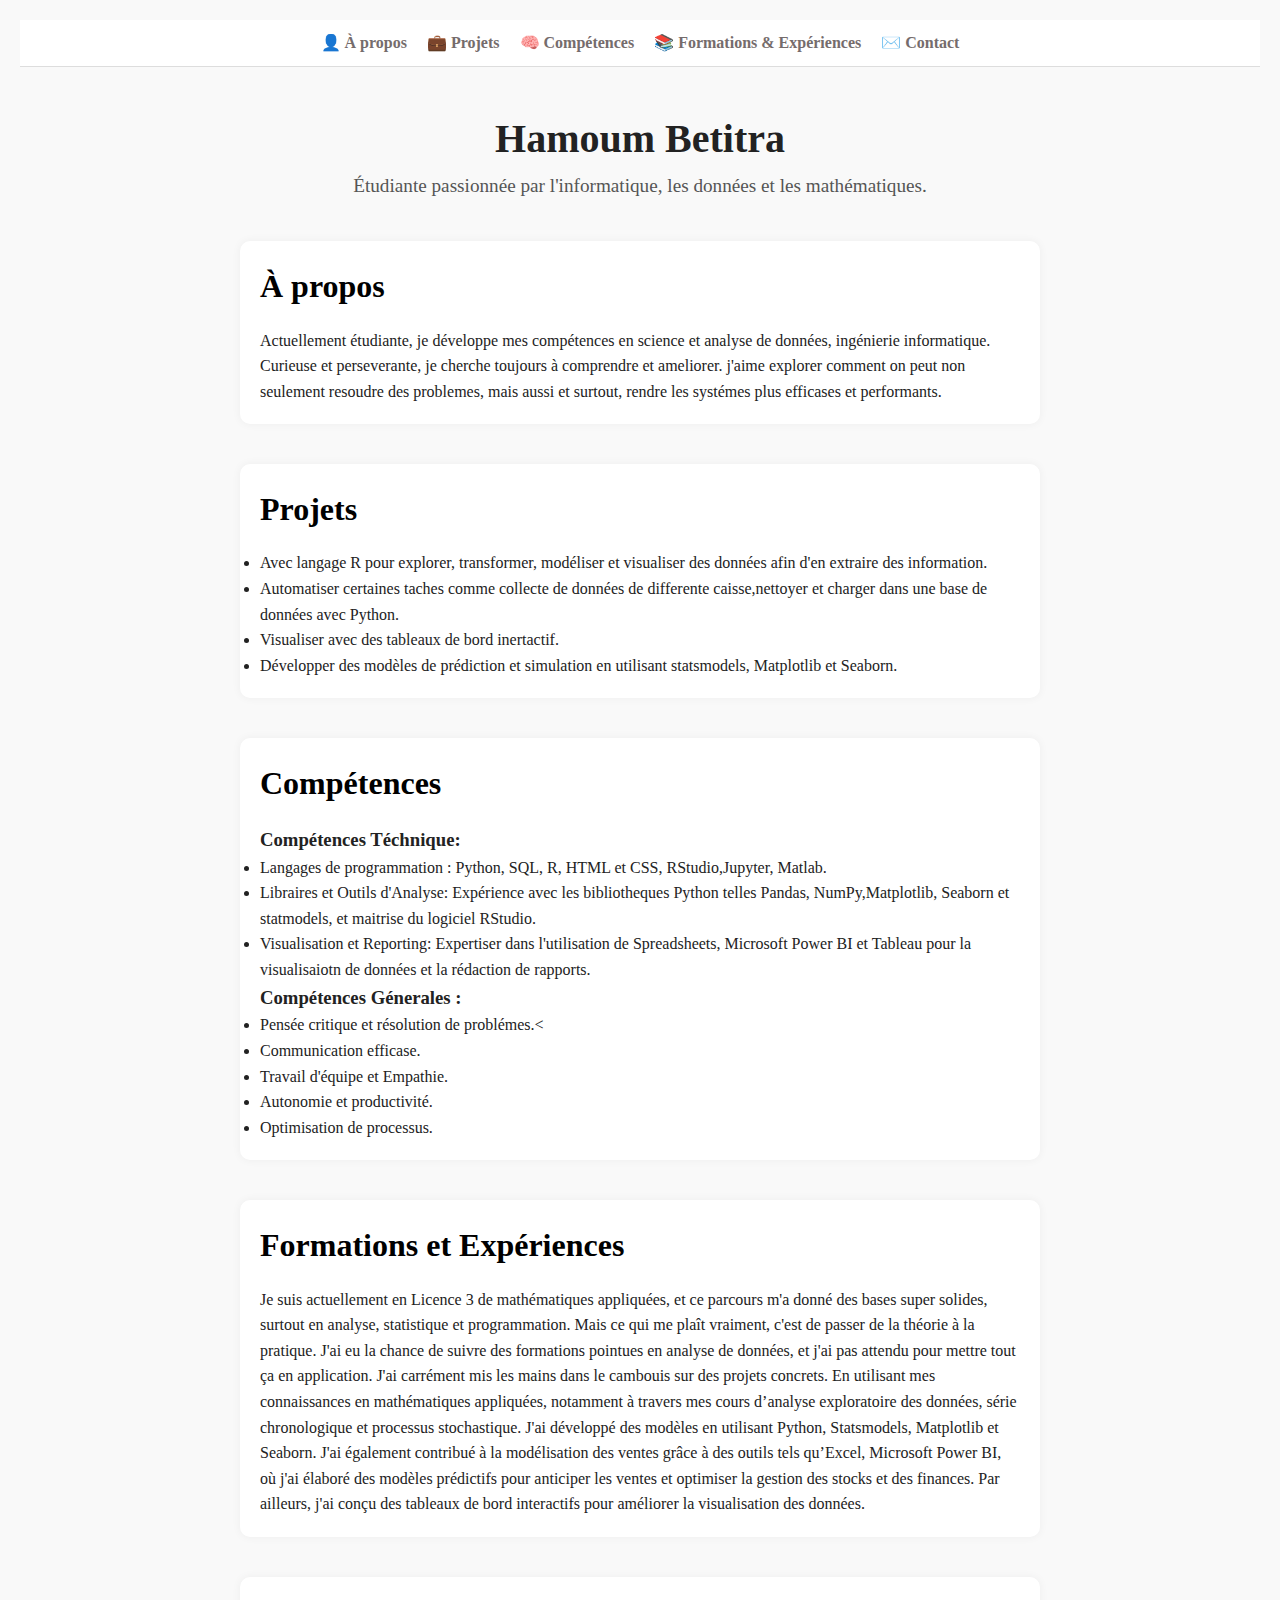
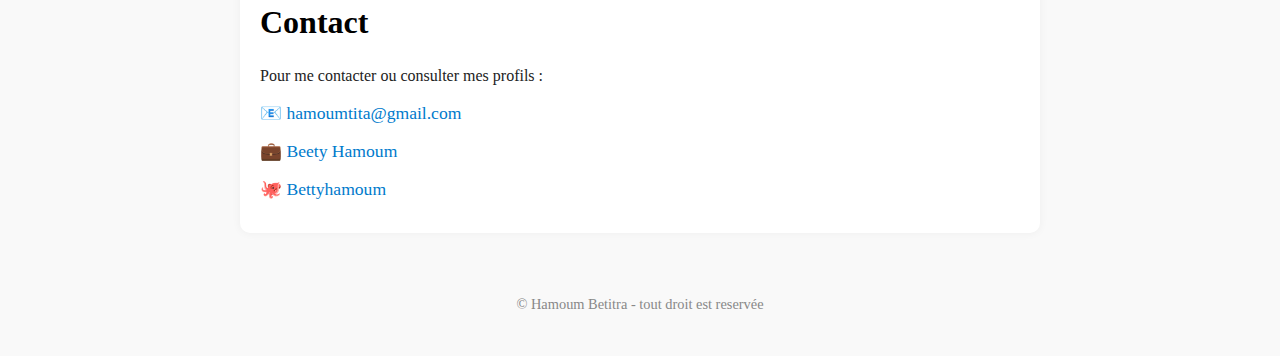
<file: index.html>
<!DOCTYPE html>
<html lang="fr">
<head> 
  <meta charset="UTF-8" />
  <meta name="viewport" content="width=device-width, initial-scale=1.0"/>
  <title>Mon Portfolio</title>
  <link rel="stylesheet" href="Styles.css" />
</head>
<body>

  <!-- NAVIGATION -->
  <nav class="top-nav">
    <a href="#about"><span>👤</span> À propos</a>
    <a href="#projects"><span>💼</span> Projets</a>
    <a href="#skills"><span>🧠</span> Compétences</a>
    <a href="#Formations et Expériences"><span>📚</span> Formations & Expériences</a>
    <a href="#contact"><span>✉️</span> Contact</a>
  </nav>

  <!-- HEADER -->
  <header>
    <h1>Hamoum Betitra</h1>
    <p>Étudiante passionnée par l'informatique, les données et les mathématiques.</p>
  </header>
  <section id="about">
    <h2>À propos</h2>
    <p>Actuellement étudiante, je développe mes compétences en science et analyse de données, ingénierie informatique. Curieuse et perseverante, je cherche toujours à comprendre et ameliorer. j'aime explorer comment on peut non seulement resoudre des problemes, mais aussi et surtout, rendre les systémes plus efficases et performants.</p>
  



 </section>
  
  <section id="projects">
    <h2>Projets</h2>
    <lu>
    <li> Avec langage R pour explorer, transformer, modéliser et visualiser des données afin d'en extraire des information. </li>
   <li> Automatiser certaines taches comme collecte de données de differente caisse,nettoyer et charger dans une base de données avec Python. </li>
   <li> Visualiser avec des tableaux de bord inertactif.</li>
   <li> Développer des modèles de prédiction et simulation en utilisant statsmodels, Matplotlib et Seaborn. </li>
    </lu>
    
  </section>

  <section id="skills">
    <h2>Compétences</h2>

  <h3>Compétences Téchnique:</h3>  
  <lu>
    <li>Langages de programmation :  Python, SQL, R, HTML et CSS, RStudio,Jupyter, Matlab. </li>
  <li> Libraires et Outils d'Analyse: Expérience avec les bibliotheques Python telles Pandas, NumPy,Matplotlib, Seaborn et statmodels, et maitrise du logiciel RStudio.</li> 
  <li>Visualisation et Reporting: Expertiser dans l'utilisation de Spreadsheets, Microsoft Power BI et Tableau pour la visualisaiotn de données et la rédaction de rapports.</li> 
  </lu>
    <h3>Compétences Génerales :</h3>
   <lu>
    <li> Pensée critique et résolution de problémes.<
   <li> Communication efficase. </li>
  <li> Travail d'équipe et Empathie.</li>
<li>Autonomie et productivité.</li>
 <li> Optimisation de processus.</li>
   </lu>
 </section>
 <section id="Formations et Expériences">
    <h2>Formations et Expériences</h2>
     Je suis actuellement en Licence 3 de mathématiques appliquées, et ce parcours m'a donné des bases super solides, surtout en analyse, statistique et programmation. Mais ce qui me plaît vraiment, c'est de passer de la théorie à la pratique. J'ai eu la chance de suivre des formations pointues en analyse de données, et j'ai pas attendu pour mettre tout ça en application.
     J'ai carrément mis les mains dans le cambouis sur des projets concrets. En utilisant mes connaissances en mathématiques appliquées, notamment à travers mes cours d’analyse exploratoire des données, série chronologique et processus stochastique. J'ai développé des modèles en utilisant Python, Statsmodels, Matplotlib et Seaborn.
     J'ai également contribué à la modélisation des ventes grâce à des outils tels qu’Excel, Microsoft Power BI, où j'ai élaboré des modèles prédictifs pour anticiper les ventes et optimiser la gestion des stocks et des finances. Par ailleurs, j'ai conçu des tableaux de bord interactifs pour améliorer la visualisation des données.



 </section>
 <section id="contact">
    <h2>Contact</h2>
<p>Pour me contacter ou consulter mes profils :</p>
  
  <ul style="list-style: none; padding: 0;">
    <li>
      📧 <a href="mailto:hamoumtita@gmail.com">hamoumtita@gmail.com</a>
    </li>
    <li>
      💼 <a href="https://www.linkedin.com/in/beety-hamoum-373844306/" target="_blank">Beety Hamoum</a>
    </li>
    <li>
      🐙 <a href="https://github.com/bettyhamoum" target="_blank">Bettyhamoum</a>
    </li>
  </ul>
  </section>

  <footer>
    <p>&copy; Hamoum Betitra - tout droit est reservée</p>
  </footer>
</body>
</html>
</file>
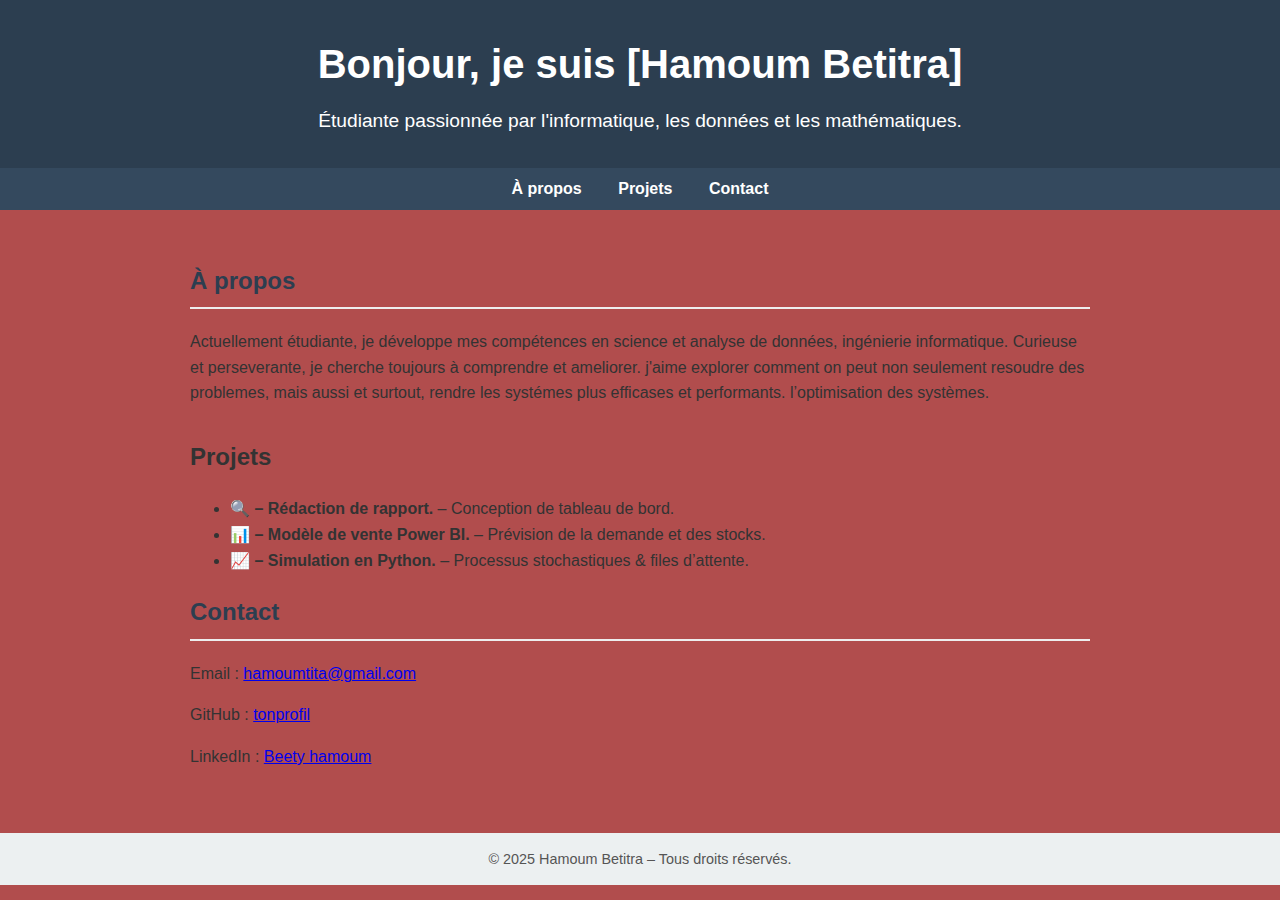
<file: index.html.html>
<!DOCTYPE html>
<html lang="fr">
<head>
  <meta charset="UTF-8">
  <meta name="viewport" content="width=device-width, initial-scale=1.0">
  <title>Mon Portfolio</title>
  <style>
    body {
      margin: 0;
      font-family: 'Segoe UI', sans-serif;
      background-color: #b14d4d;
      color: #333;
      line-height: 1.6;
    }

    header {
      background-color: #2c3e50;
      color: #fff;
      padding: 2em 1em;
      text-align: center;
    }

    header h1 {
      margin: 0;
      font-size: 2.5em;
    }

    header p {
      margin: 0.5em 0 0;
      font-size: 1.2em;
    }

    nav {
      background-color: #34495e;
      text-align: center;
      padding: 0.5em;
    }

    nav a {
      color: #fff;
      margin: 0 1em;
      text-decoration: none;
      font-weight: bold;
    }

    nav a:hover {
      text-decoration: underline;
    }

    main {
      padding: 2em;
      max-width: 900px;
      margin: auto;
    }

    section {
      margin-bottom: 2em;
    }

    section h2 {
      color: #2c3e50;
      border-bottom: 2px solid #eee;
      padding-bottom: 0.3em;
    }

    footer {
      text-align: center;
      padding: 1em;
      background-color: #ecf0f1;
      font-size: 0.9em;
      color: #555;
    }
  </style>
</head>
<body>

  <header>
    <h1>Bonjour, je suis [Hamoum Betitra]</h1>
    <p>Étudiante passionnée par l'informatique, les données et les mathématiques.</p>
  </header>

  <nav>
    <a href="#about">À propos</a>
    <a href="#projects">Projets</a>
    <a href="#contact">Contact</a>
  </nav>

  <main>
    <section id="about">
      <h2>À propos</h2>
      <p>
        Actuellement étudiante, je développe mes compétences en science et analyse de données, ingénierie informatique.
       Curieuse et perseverante, je cherche toujours à comprendre et ameliorer. j'aime explorer comment on peut non seulement resoudre des problemes, mais aussi et surtout, rendre les systémes plus efficases et performants. l’optimisation des systèmes.
      </p>
    </section

    <section id="projects">
      <h2>Projets</h2>
      <ul>
        <li>🔍 <strong> – Rédaction de rapport. </strong> – Conception de tableau de bord.</li>
        <li>📊 <strong> – Modèle de vente Power BI.</strong> – Prévision de la demande et des stocks.</li>
        <li>📈 <strong> – Simulation en Python.</strong> – Processus stochastiques & files d’attente.</li>
      </ul>
    </section>

    <section id="contact">
      <h2>Contact</h2>
      <p>Email : <a href="mailto:hamoumtita@gmail.com">hamoumtita@gmail.com</a></p>
      <p>GitHub : <a href="https://github.com/tonprofil" target="_blank">tonprofil</a></p>
      <p>LinkedIn : <a href="https://www.linkedin.com/in/beety-hamoum-373844306/" target="_blank">Beety hamoum</a></p>
    </section>
  </main>

  <footer>
    &copy; 2025 Hamoum Betitra – Tous droits réservés.
  </footer>

</body>
</html>
</file>
<file: Styles.css>
/* Reset de base */
* {
  margin: 0;
  padding: 0;
  box-sizing: border-box;
}

/* Typographie */
body {
  font-family: 'Times New Roman', Times, serif; /* Remplace par 'serif' comme tu le souhaitais */
  line-height: 1.6;
  background-color: #f9f9f9;
  color: #222;
  padding: 20px;
}

/* Navigation */
.top-nav {
  display: flex;
  justify-content: center;
  gap: 20px;
  background-color: #fff;
  padding: 10px 0;
  border-bottom: 1px solid #ddd;
  position: sticky;
  top: 0;
  z-index: 10;
}

.top-nav a {
  text-decoration: none;
  color: #756c6c;
  font-weight: bold;
}

.top-nav a:hover {
  color: #b8cad6;
}

/* Header */
header {
  text-align: center;
  margin: 40px 0;
}

header h1 {
  font-size: 2.5em;
}

header p {
  font-size: 1.2em;
  color: #555;
}

/* Section générique */
section {
  max-width: 800px;
  margin: 40px auto;
  padding: 20px;
  background-color: #fff;
  border-radius: 10px;
  box-shadow: 0 0 10px rgba(0,0,0,0.05);
}

section h2 {
  font-size: 2em;
  margin-bottom: 15px;
  color: #000000;
}

/* About section */
.about-container {
  display: flex;
  flex-direction: column;
  gap: 20px;
}

.about-text p {
  margin-bottom: 15px;
}

.about-image img {
  width: 150px;
  border-radius: 50%;
}

/* Social icons */
.social-icons {
  margin-top: 15px;
  display: flex;
  gap: 15px;
}

.icon {
  width: 24px;
  height: 24px;
  filter: grayscale(100%);
  transition: 0.3s ease;
}

.icon:hover {
  filter: grayscale(0%);
}

/* Footer */
footer {
  text-align: center;
  padding: 20px 0;
  font-size: 0.9em;
  color: #888;
  margin-top: 40px;
}

/* Responsive */
@media (min-width: 768px) {
  .about-container {
    flex-direction: row;
    align-items: center;
    justify-content: space-between;
  }

  .about-text {
    flex: 2;
  }

  .about-image {
    flex: 1;
    text-align: center;
  }
}




#contact ul li {
  margin: 10px 0;
  font-size: 1.1em;
}

#contact a {
  text-decoration: none;
  color: #007acc;
}

#contact a:hover {
  text-decoration: underline;
}
</file>
